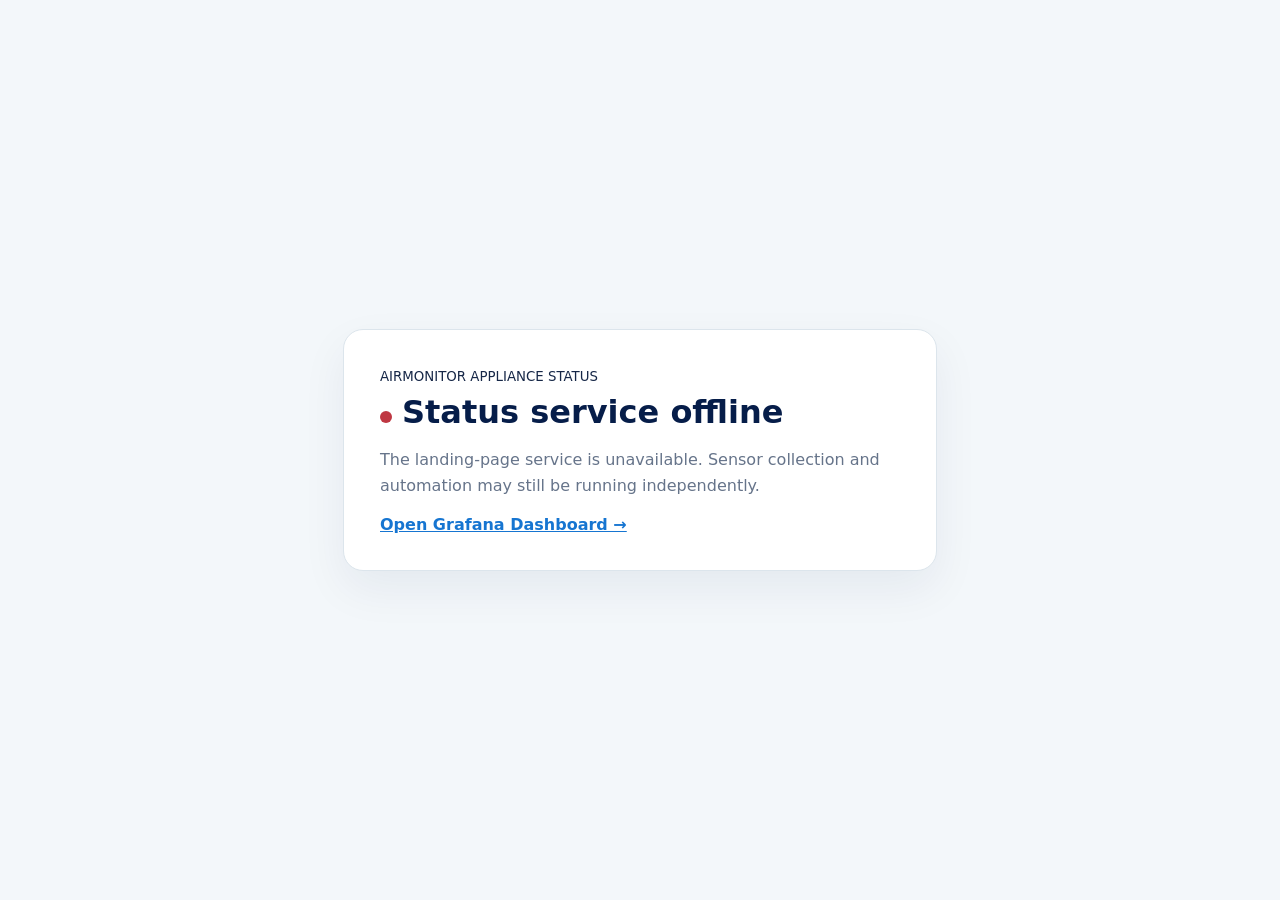
<file: web/offline.html>
<!doctype html>
<html lang="en"><head><meta charset="utf-8"><meta name="viewport" content="width=device-width,initial-scale=1"><meta name="color-scheme" content="light"><title>AirMonitor Offline</title><style>body{margin:0;background:#f3f7fa;color:#162747;font:16px system-ui,sans-serif;display:grid;min-height:100vh;place-items:center}.card{width:min(520px,calc(100% - 40px));padding:36px;background:#fff;border:1px solid #dce5ec;border-radius:20px;box-shadow:0 18px 45px #061d4910}.dot{display:inline-block;width:12px;height:12px;border-radius:50%;background:#bf3742;margin-right:10px}h1{color:#061d49;margin:.25em 0}p{line-height:1.6;color:#66748a}a{color:#1675d1;font-weight:700}</style></head><body><main class="card"><small>AIRMONITOR APPLIANCE STATUS</small><h1><span class="dot"></span>Status service offline</h1><p>The landing-page service is unavailable. Sensor collection and automation may still be running independently.</p><a href="/grafana/d/airmonitor-live/airmonitor-live?kiosk&amp;theme=light">Open Grafana Dashboard →</a></main></body></html>
</file>
